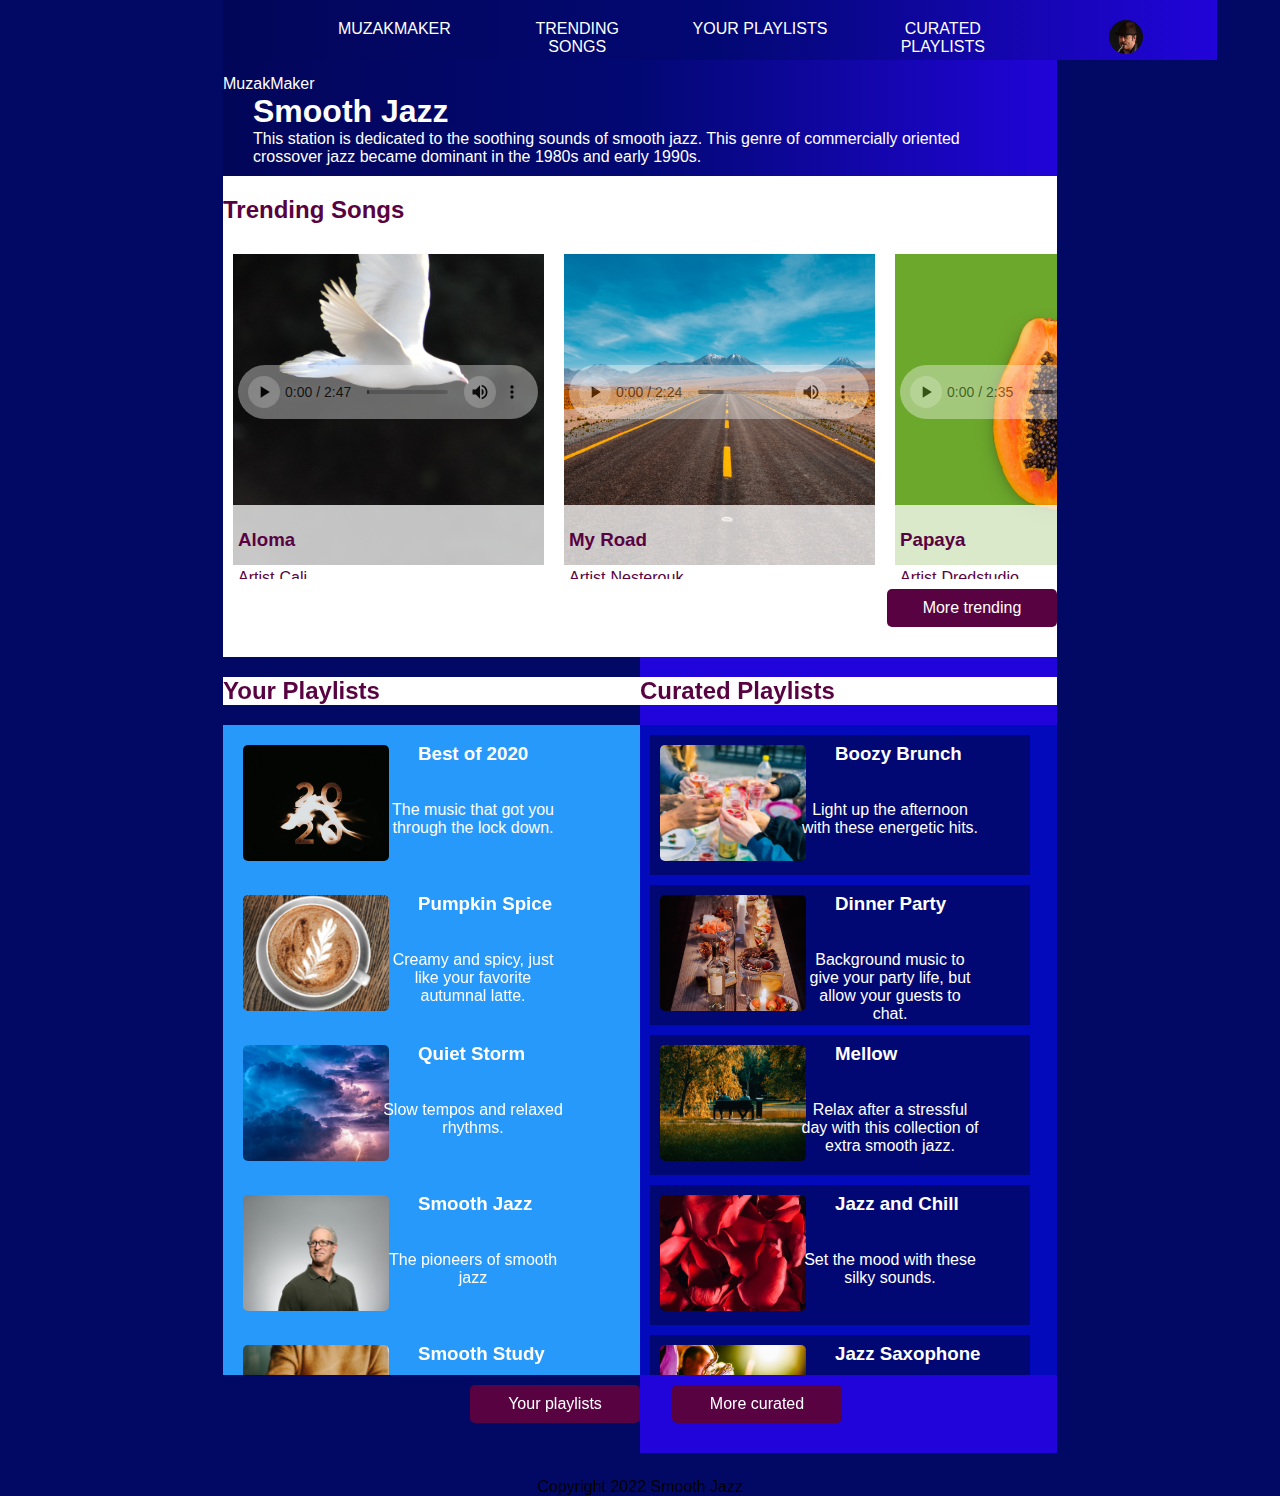
<file: index.html>
<!DOCTYPE html>
<html lang="en">
<head>
    <meta charset="UTF-8">
    <meta name="viewport" content="width=device-width, initial-scale=1.0">
    <link rel="stylesheet" type="text/css" href="styles2.css">
    <title>Document</title>
</head>
<body>
<header>
    MuzakMaker
    
<h1>Smooth Jazz</h1>
<p>This station is dedicated to the soothing sounds of smooth jazz. This genre of commercially oriented crossover jazz became dominant in the 1980s and early 1990s.</p>


<nav>
    <input type="checkbox" id="dropdown">
    <label for="dropdown">
        <span></span>
        <span></span>
        <span></span>
    </label>
    <ul>
        <li><a href="#home">MuzakMaker</a></li>
    
        <li><a href="#">Trending Songs</a></li>
        <li><a href="#">Your playlists</a></li>
        <li><a href="#">Curated Playlists</a></li>
        <li><a href="#"><img src="images/duke-silver.png" alt="alternate reality ron swanson"></a></li>
    </ul>
</nav>
</header>

<main>
<section id="trending">
    <h2>Trending Songs</h2>

<div class="scroll">

    <section>
        <div>
            <h3>Aloma</h3>
            <dl>
            <dt>Artist</dt>
            <dd>Cali</dd>
            </dl>
        </div>
    <img src="images/aloma-cover.png" alt="dove against black background">
    <audio
    controls 
    src="images/audio/aloma.mp3">
    </audio>
    </section>

    <section>
        <div>
            <h3>My Road</h3>
            <dl>
            <dt>Artist</dt>
            <dd>Nesterouk</dd>
            </dl>
        </div>
    <img src="images/my-road-cover.png" alt="road in desert leading to mountains">
    <audio
    controls 
    src="images/audio/my-road.mp3">
    </audio>
    </section>

    <section>
        <div>
            <h3>Papaya</h3>
            <dl>
                <dt>Artist</dt>
                <dd>Dredstudio</dd>
            </dl>
        </div>
    <img src="images/papaya-cover.png" alt="sliced open papaya">
    <audio 
    controls
    src="images/audio/papaya.mp3">
    </audio>
    </section>

    <section>
        <div>
            <h3>Smoothies</h3>
            <dl>
                <dt>Artist</dt>
                <dd>Black Rhomb</dd>
            </dl>
        </div>
    <img src="images/smoothies-cover.png" alt="smoothie and related ingredients">
    <audio
    controls 
    src="images/audio/smoothies.mp3">
    </audio>
    </section>

    <section>
        <div>
            <h3>Successful Performance</h3>
            <dl>
                <dt>Artist</dt>
                <dd>Ricky Bombino</dd>
            </dl>
        </div>
    <img src="images/successful-performance-cover.png" alt="man celebrating success">
    <audio 
    controls 
    src="images/audio/successful-performance.mp3">
    </audio>
    </section>

    </div>




<a class="more" href="#">More trending</a>

</section>


<section id="playlist">
    
    
        <h2>Your Playlists</h2>
    <div class="scroll">

    <section>
<a href="#"><img src="images/best-of-2020-cover.png" alt="stylized 2020 year banner">
<h3>Best of 2020</h3>
<p>The music that got you through the lock down.</p>
</a>
    </section>

<section>
    <a href="#">
<img src="images/pumpkin-spice-cover.png" alt="pumpkin spice latte ">
<h3>Pumpkin Spice</h3>
<p>Creamy and spicy, just like your favorite autumnal latte.</p>
</a>
</section>

<section>
    <a href="#">
    <img src="images/quiet-storm-cover.png" alt="clouds with sun peaking through">
<h3>Quiet Storm</h3>
<p>Slow tempos and relaxed rhythms.</p> 
</a>
</section>

<section>
    <a href="#">
    <img src="images/smooth-jazz-cover.png" alt="tim cook look-a-like">
<h3>Smooth Jazz</h3>
<p>The pioneers of smooth jazz</p>
</a>
</section>

<section>
    <a href="#">
    <img src="images/smooth-study-cover.png" alt="person using laptop">
<h3>Smooth Study</h3>
<p>Background music to keep you going while you study.</p> 
</a>
</section>

    </div>
<a class="more" href="#">Your playlists</a>
</section>


<section id="curated">
    <h2>Curated Playlists</h2>
        <div class="scroll">
            <section>
                <a>
                <img src="images/boozy-brunch-cover.png" alt="people drinking during the day">
                    <h3>Boozy Brunch</h3>
                    <p>Light up the afternoon with these energetic hits.</p>
                    </a>
            </section>

            <section>
                <a>
                <img src="images/dinner-party-cover.png" alt="food on a table">
                <h3>Dinner Party</h3>
                <p>Background music to give your party life, but allow your guests to chat.</p>
                </a>
            </section>

            <section>
                <a>
                <img src="images/mellow-cover.png" alt="people sitting on a bench">
                <h3>Mellow</h3>
                <p>Relax after a stressful day with this collection of extra smooth jazz.</p>
                </a>
            </section>

            <section>
                <a>
                <img src="images/jazz-chill-cover.png" alt="pile of roses">
                <h3>Jazz and Chill</h3>
                <p>Set the mood with these silky sounds.</p>
                </a>
            </section>

            <section>
                <a>
                <img src="images/smooth-saxophone-cover.png" alt="musician holding saxophone">
                <h3>Jazz Saxophone</h3>
                <p>The greatest collection of your sax favorites.</p>
                </a>
            </section>

        </div>

    <a class="more" href="#">More curated</a>

</section>

</main>

<footer>
<p>Copyright 2022 Smooth Jazz</p>
</footer>
</body>
</html>
</file>
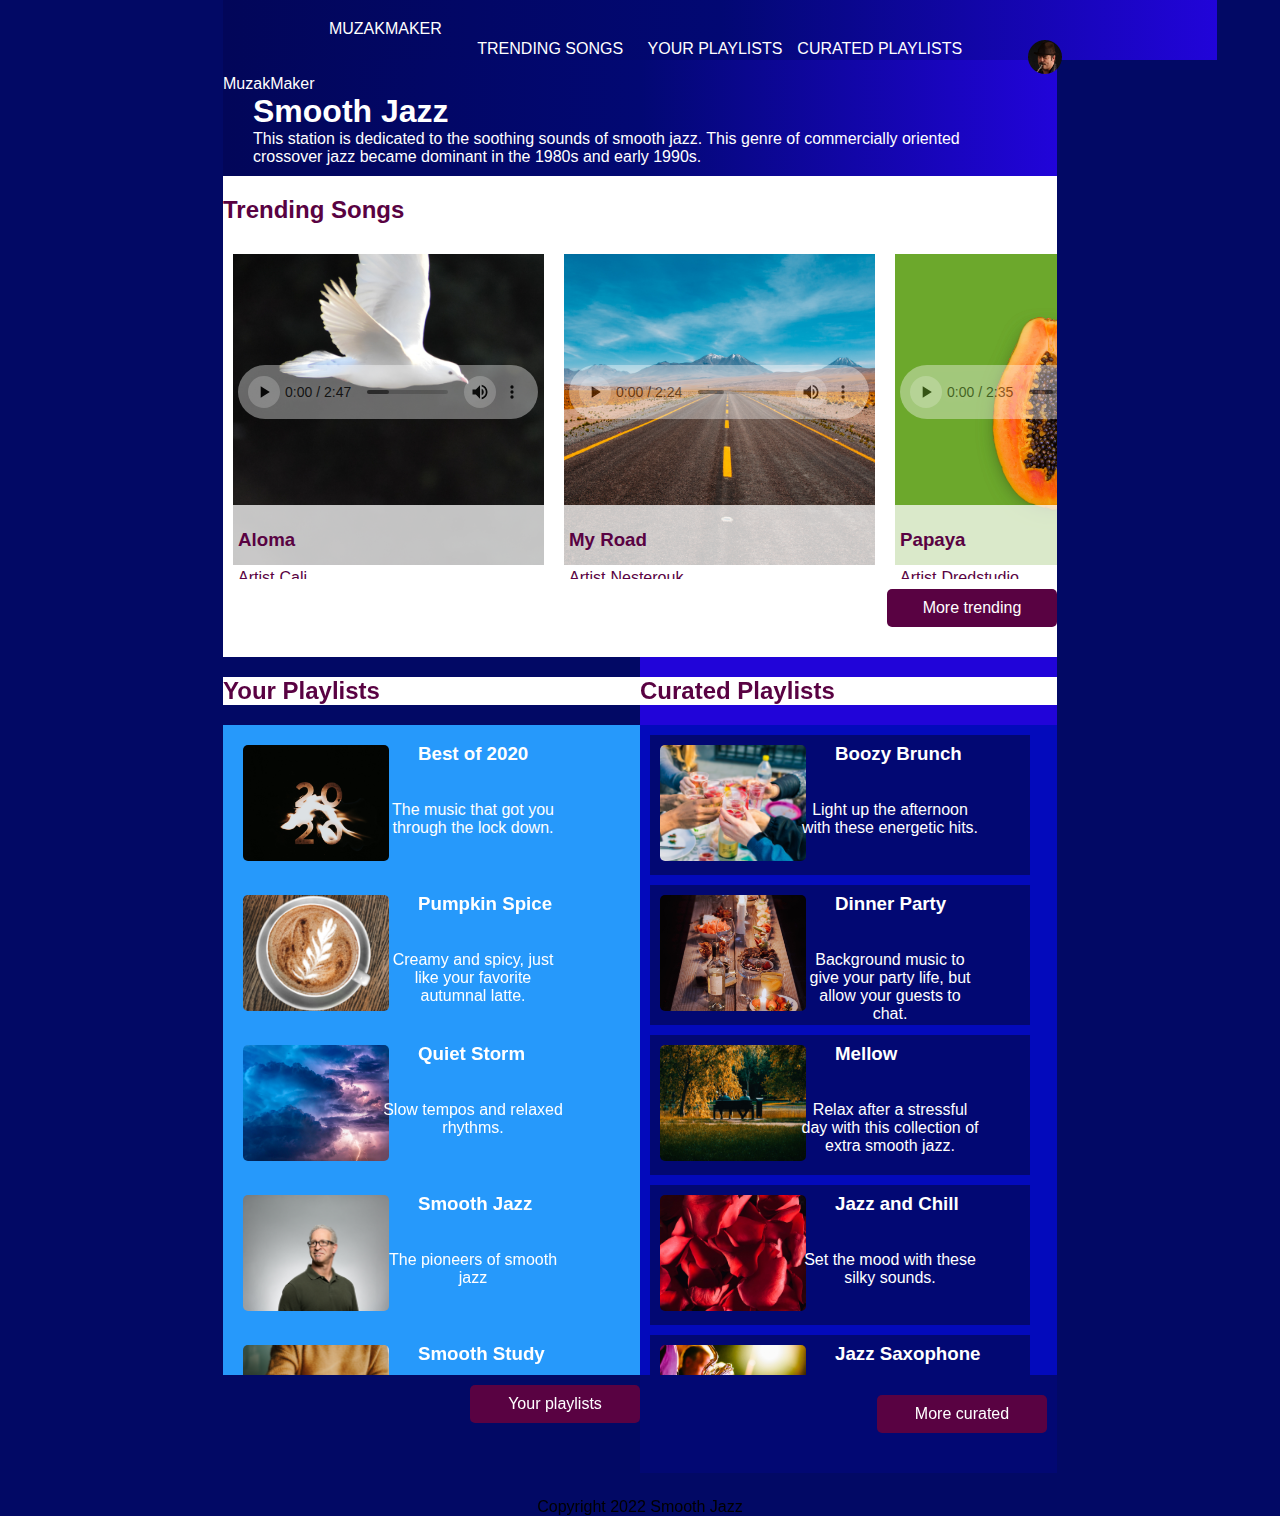
<file: streaming.html>
<!DOCTYPE html>
<html lang="en">
<head>
    <meta charset="UTF-8">
    <meta name="viewport" content="width=device-width, initial-scale=1.0">
    <link rel="stylesheet" type="text/css" href="styles2.css">
    <title>Document</title>
</head>
<body>
<header>
    MuzakMaker
    
<h1>Smooth Jazz</h1>
<p>This station is dedicated to the soothing sounds of smooth jazz. This genre of commercially oriented crossover jazz became dominant in the 1980s and early 1990s.</p>


<nav>
    <input type="checkbox" id="dropdown">
    <label for="dropdown">
        <span></span>
        <span></span>
        <span></span>
    </label>
    <ul>
        <li><a href="#home">MuzakMaker</a></li>
    
        <li><a href="#"></a>Trending Songs</a></li>
        <li><a href="#"></a>Your playlists</a></li>
        <li><a href="#"></a>Curated Playlists</a></li>
        <li><a href="#"></a><img src="images\duke-silver.png"></a></li>
    </ul>
</nav>
</header>

<main>
<section id="trending">
    <h2>Trending Songs</h2>

<div class="scroll">

    <section>
        <div>
            <h3>Aloma</h3>
            <dl>
            <dt>Artist</dt>
            <dd>Cali</dd>
            </dl>
        </div>
    <img src="images\aloma-cover.png">
    <audio
    controls 
    src="images\audio\aloma.mp3">
    </audio>
    </section>

    <section>
        <div>
            <h3>My Road</h3>
            <dl>
            <dt>Artist</dt>
            <dd>Nesterouk</dd>
            </dl>
        </div>
    <img src="images\my-road-cover.png">
    <audio
    controls 
    src="images\audio\my-road.mp3">
    </audio>
    </section>

    <section>
        <div>
            <h3>Papaya</h3>
            <dl>
                <dt>Artist</dt>
                <dd>Dredstudio</dd>
            </dl>
        </div>
    <img src="images\papaya-cover.png">
    <audio 
    controls
    src="images\audio\papaya.mp3">
    </audio>
    </section>

    <section>
        <div>
            <h3>Smoothies</h3>
            <dl>
                <dt>Artist</dt>
                <dd>Black Rhomb</dd>
            </dl>
        </div>
    <img src="images\smoothies-cover.png">
    <audio
    controls 
    src="images\audio\smoothies.mp3">
    </audio>
    </section>

    <section>
        <div>
            <h3>Successful Performance</h3>
            <dl>
                <dt>Artist</dt>
                <dd>Ricky Bombino</dd>
            </dl>
        </div>
    <img src="images\successful-performance-cover.png">
    <audio 
    controls 
    src="images\audio\successful-performance.mp3">
    </audio>
    </section>

    </div>




<a class="more" href="#">More trending</a>

</section>


<section id="playlist">
    
    
        <h2>Your Playlists</h2>
    <div class="scroll">

    <section>
<a href="#"><img src="images\best-of-2020-cover.png">
<h3>Best of 2020</h3>
<p>The music that got you through the lock down.</p>
</a>
    </section>

<section>
    <a href="#">
<img src="images\pumpkin-spice-cover.png">
<h3>Pumpkin Spice</h3>
<p>Creamy and spicy, just like your favorite autumnal latte.</p>
</a>
</section>

<section>
    <a href="#">
    <img src="images\quiet-storm-cover.png">
<h3>Quiet Storm</h3>
<p>Slow tempos and relaxed rhythms.</p> 
</a>
</section>

<section>
    <a href="#">
    <img src="images\smooth-jazz-cover.png">
<h3>Smooth Jazz</h3>
<p>The pioneers of smooth jazz</p>
</a>
</section>

<section>
    <a href="#">
    <img src="images\smooth-study-cover.png">
<h3>Smooth Study</h3>
<p>Background music to keep you going while you study.</p> 
</a>
</section>

    </div>
<a class="more" href="#">Your playlists</a>
</section>


<section id="curated">
    <h2>Curated Playlists</h2>
        <div class="scroll">
            <section>
                <a>
                <img src="images\boozy-brunch-cover.png">
                    <h3>Boozy Brunch</h3>
                    <p>Light up the afternoon with these energetic hits.</p>
                    </a>
            </section>

            <section>
                <a>
                <img src="images\dinner-party-cover.png">
                <h3>Dinner Party</h3>
                <p>Background music to give your party life, but allow your guests to chat.</p>
                </a>
            </section>

            <section>
                <a>
                <img src="images\mellow-cover.png">
                <h3>Mellow</h3>
                <p>Relax after a stressful day with this collection of extra smooth jazz.</p>
                </a>
            </section>

            <section>
                <a>
                <img src="images\jazz-chill-cover.png">
                <h3>Jazz and Chill</h3>
                <p>Set the mood with these silky sounds.</p>
                </a>
            </section>

            <section>
                <a>
                <img src="images\smooth-saxophone-cover.png">
                <h3>Jazz Saxophone</h3>
                <p>The greatest collection of your sax favorites.</p>
                </a>
            </section>

        </div>
<section class="end">
    <a class="more" href="#">More curated</a>
</section>
</section>

</main>

<footer>
<p>Copyright 2022 Smooth Jazz</p>
</footer>
</body>
</html>
</file>
<file: styles2.css>
html {
    background-color: #020965;
}

header{
    background-image:linear-gradient(to left,#2104D9,#020873,#020659);
    padding-top: 75px;
    padding-bottom: 10px;
    color: #ffffff;
}

header h1, header p {
    margin: 0 auto;
    padding-left:30px;
    padding-right: 30px;
}

body{
    /* display: grid; */
    font-family: Verdana, Geneva, Tahoma, sans-serif;
    margin: 0 auto;
    width: 375px;
    /* color: #ffffff; */
    height: 100vh;
}


nav {
    color: #ffffff;
    background-image:linear-gradient(to left,#2104D9,#020873,#020659);
    top: 0;
    z-index: 1;
    margin: 0;
    padding: 0 5rem;
    width: 375px;
    /* top: -30px; */
    position: absolute;
    text-transform: uppercase;
}

nav ul{
    text-align: center;
}

ul {
    margin: 0;
    padding: 0;
    list-style: none;
    overflow: hidden;
    background-color: #2104D9;
    max-height: 0;
}

li a {
    display: block;
    text-decoration: none;
    color: #ffffff;
    padding: 20px 20px;
}

/* nav ul li{
    text-decoration: none;
    display: inline-grid;
    grid-template-rows: auto;
    grid-template-columns: max-content auto max-content;
    
} */

/* ul li a {
    text-decoration: none;
    color: white;
} */

a:hover, input:hover {
    background-color: #590242;
}

label {
    cursor: pointer;
    display: inline-block;
    position: relative;
    padding: 28px 28px;
}

label span {
    background-color: #ffffff;
    display: block;
    position: relative;
    height: 2px;
    width: 15px;
}

input {
    display: none;
}

#trending {
    background-color: #ffffff;
    color: #590242;
}

#playlist h2 {
    background-color: #ffffff;
    color: #590242;
}

#curated h2 {
    background-color: #ffffff;
    color: #590242;
}

#playlist .scroll {
    background-color: #2699fb;
}

#curated .scroll {
    background-color: #030ABC;
}

#playlist section {
    background-color: #2699fb;
    padding: 10px;
}

#curated section {
    background-color: #020873;
    padding: 10px;
    
}

#playlist section a, #curated section a {
    text-decoration: none;
    text-align: center;
    color: #ffffff;
}


/* #smooth {
    grid-column-start: 1;
    grid-column-end: 3;
    background-image: linear-gradient(to right,#2104D9,#020873,#020659);
    color: white;
} */

footer{
    grid-column-start: 1;
    grid-column-end: 3;
    text-align: center;
    margin-top: 25px;
}

/*#trending {
    position: relative;
    height: 425px;
    width: auto;
    display: flex;  
    z-index: 2;
}*/

.scroll{
    display: grid;
    grid-template-columns: repeat(5,1fr);
    width: 100%;
    overflow: hidden;
    overflow-x: auto;
    overflow-y: hidden;
}

.scroll section{
    margin: 10px;
    position:relative;
}
.scroll div{
    position: absolute;
    top: 251px;
    background-color: rgba(255,255,255,.75);
    padding: 5px;
    height: 50px;
    width: 350px;
}

dl{
    display: flex;
    margin: 0;
    color: #590242;
}

dt{
    padding-right: 5px;
}

dd{
    margin: 0;
}
audio {
    position: absolute;
    /*z-index: 1;*/
    left: 5px;
    bottom: 150px;
    opacity: .5;
}

.more{
    text-decoration: none;
    color: white;
    background-color: #590242;
    border-radius: 5px;
    padding: 10px;
    display: block;
    text-align: center;
    width: 150px;
    margin: 10px 0 30px 32px;
}

.more:hover {
    background-color: #020659;
}

#playlist .more, #curated .more{
    background-color: #590242;
}

#playlist h2, #curated h2 {
    background-color: #ffffff;
}

/*article{
    max: width 100vw;;
    height: auto;
    margin: 5px;
    
}
*/

/*#title{
    
    bottom: 10px;
}
*/
/* .title {
    background-color: #ffffff;
}
*/
/* #personal {
    grid-column-start: 1;
    grid-column-end: 2;
    background-color: #0d8dfb;
    color: white;
    } */

 /* #playlist {
    display: flex;
    grid-column-start: 1;
    grid-column-end: 3; */


#curated {
    display: grid;
    height: 100%;
    grid-column-start: 2;
    grid-column-end: 3;
    background-color: #2104D9;
    color: white;
} 

/* #trending a, #curated a {
    background-color: #ffffff;
} */

#trending a:hover, #curated a:hover {
    background-color: #590242;
    color: #ffffff;
}

.end {
    background-color: #ffffff;
}


/* .pers{
    display: inline-block;
    margin-right: 5px;
} */

audio::-webkit-media-controls-mute-button {

background-color: #ffffff;
border-radius: 50%;
}

audio::-webkit-media-controls-play-button {
background-color: #ffffff;
border-radius: 50%;
}

audio::-webkit-media-controls-enclosure {
background-color: rgba(255,255,255,.75);
}

/* #playlist {
    display: flex;

} */

/* #personal1,#personal2,#personal3,#personal4,#personal4,#personal5 {
    position: relative;
    background-color: #2699fb;
} */



/* #item1,#item2,#item3,#item4,#item5{
    position: relative;
    background-color: #020873;
} */

#trending ::-webkit-scrollbar {
    width: 15px;
}
#trending ::-webkit-scrollbar-track {
    box-shadow: inset 0 0 15px #590242;
}
#trending ::-webkit-scrollbar-thumb {
    background: #590242;
    border-radius: 5px;
}
#trending ::-webkit-scrollbar-thumb:hover {
    background: #020659;
}
#playlists ::-webkit-scrollbar, #curated ::-webkit-scrollbar {
    width: 15px;
}
#playlists ::-webkit-scrollbar-track, #curated ::-webkit-scrollbar-track  {
    box-shadow: inset 0 0 15px #020659;
}
#playlists ::-webkit-scrollbar-thumb, #curated ::-webkit-scrollbar-thumb {
    background: #020659;
    border-radius: 5px;
}
#playlists ::-webkit-scrollbar-thumb:hover, #curated ::-webkit-scrollbar-thumb:hover {
    background: #ffffff;
}




@media screen and (min-width: 834px) {
    body {
        width: 834px;
    }
    label span{
        display: none;
    }
    ul {
        display: grid;
        grid-template-columns: 1fr 1fr 1fr 1fr 1fr;
        overflow: visible;
        position: absolute;
        top: 0;
    }
    label span, input {
        display: none;
    }
    nav {
        width: 834px;
    }
    main {
        display: grid;
        grid-template-columns: 417px 417px;
    }
    /* p,h4 {
        flex-wrap: wrap;
    } */
    #playlist img, #curated img {
        float: left;
    }
    #trending {
        width: 834px;
        grid-column: 1/3;
    }
    #playlist {
        width: 417px;
        grid-column: 1/2;
    }

    #curated {
        
        width: 417px;
        grid-column: 2/3;
        
    }

    /* .more {
        display: flex;
        flex-direction: row-reverse;
    } */

    #playlist .scroll section, #curated .scroll section{
        height: 120px;
        width: 360px;
    }
    #playlist .scroll, #curated .scroll {
        overflow-y: auto;
        overflow-x: hidden;
        grid-template-columns: 417px;
        grid-template-rows: repeat(5, 50px);
        row-gap: 100px;
    }
    #playlist section h3, #curated section h3 {
        position: absolute;
        top: -10px;
        left: 185px;

    }
    #playlist p, #curated p {
        position: absolute;
        top: 50px;
        left: 150px;
        right: 50px;
    }

    .more, #curated .more {
        float: right;
        
    }

    [href="#home"] {
        position: static;
    }
}
</file>
